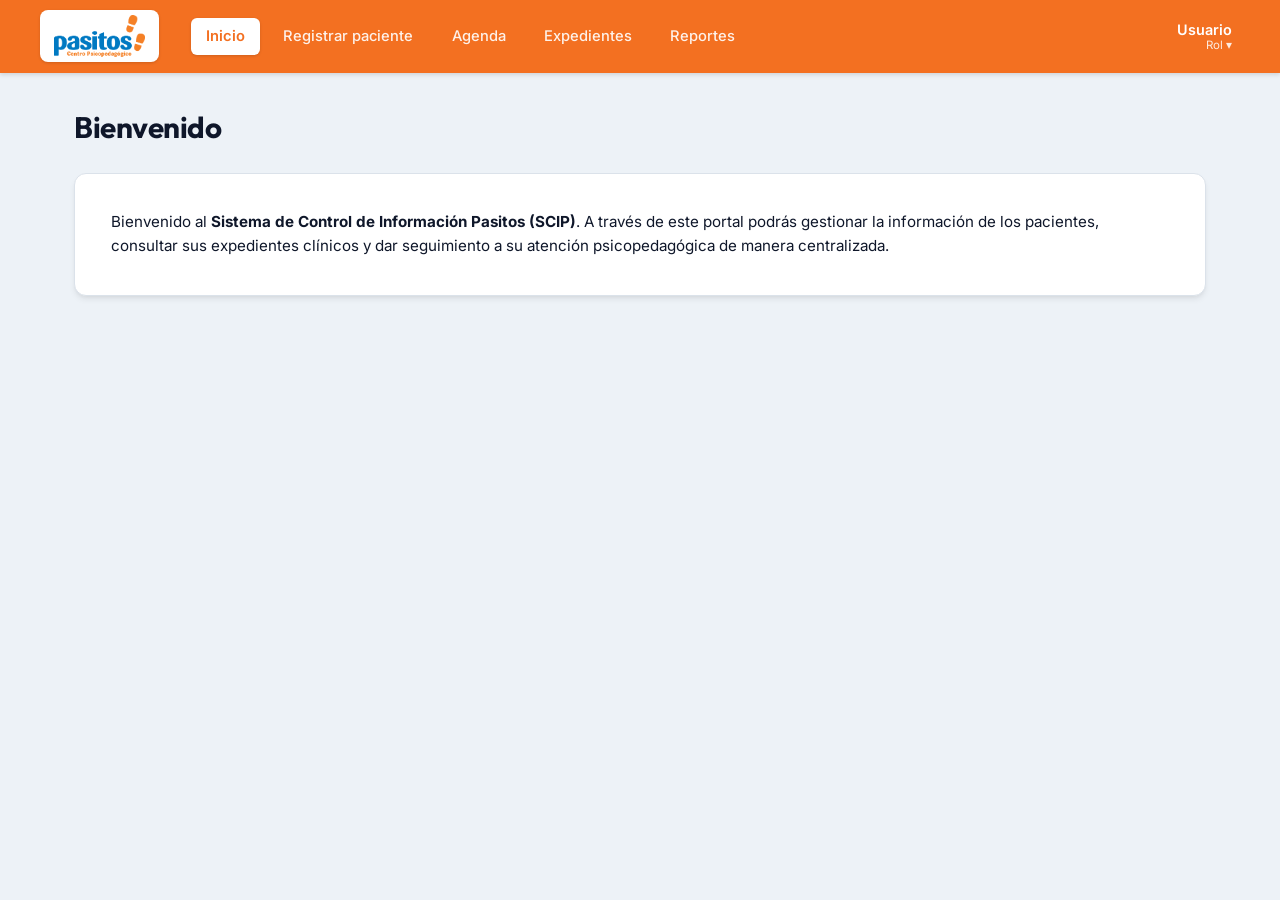
<file: frontend/index.html>
<!DOCTYPE html>
<html lang="es">

<head>
    <meta charset="UTF-8">
    <meta name="viewport" content="width=device-width, initial-scale=1.0">
    <title>Inicio</title>
    <link rel="stylesheet" href="css/styles.css">
</head>

<body>

    <!-- navbar -->
    <div id="navbar-container"></div>

    <main class="main-container">

        <div class="page-header">
            <h1 class="page-title">Bienvenido</h1>
        </div>

        <div class="form-card">
            <p style="color: var(--text-main); font-size: 0.95rem; line-height: 1.6;">
                Bienvenido al <strong>Sistema de Control de Información Pasitos (SCIP)</strong>. A través de este portal
                podrás gestionar la información de los pacientes, consultar sus expedientes clínicos y dar seguimiento a
                su atención psicopedagógica de manera centralizada.
            </p>
        </div>

    </main>

    <script src="js/navbar.js"></script>
</body>

</html>
</file>
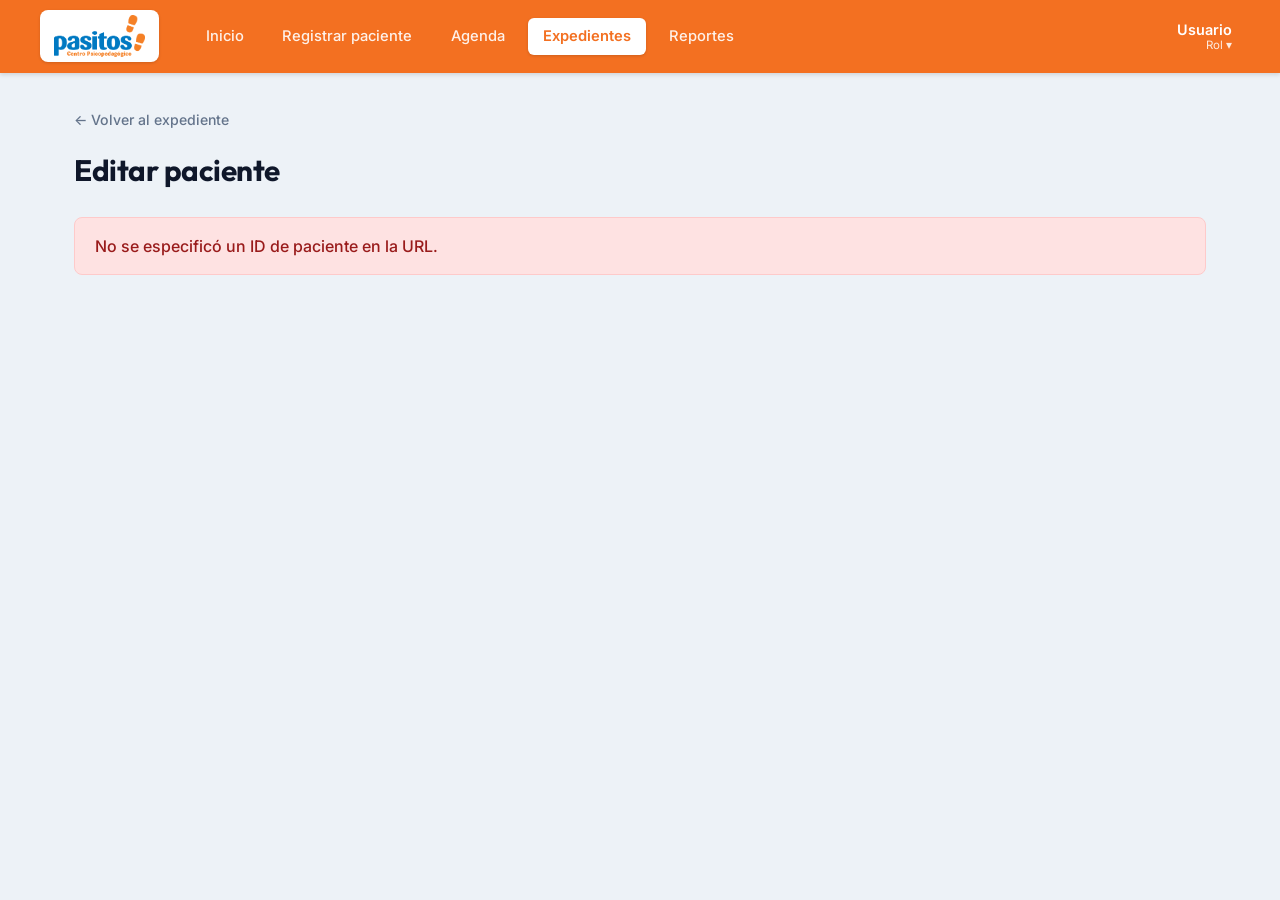
<file: frontend/editar-paciente.html>
<!DOCTYPE html>
<html lang="es">

<head>
    <meta charset="UTF-8">
    <meta name="viewport" content="width=device-width, initial-scale=1.0">
    <title>Editar paciente</title>
    <!-- Estilos globales primero -->
    <link rel="stylesheet" href="css/styles.css">
    <!-- Estilos específicos de edición después -->
    <link rel="stylesheet" href="css/editar.css">
</head>

<body>

    <!-- navbar -->
    <div id="navbar-container"></div>

    <main class="main-container">

        <a href="expedientes.html" class="btn-back" id="enlaceVolver">← Volver al expediente</a>

        <div class="page-header">
            <h1 class="page-title">Editar paciente</h1>
            <p class="page-subtitle" id="subtituloPaciente">Cargando datos…</p>
        </div>

        <div id="aviso" class="alert" role="status" aria-live="polite" style="display: none;"></div>

        <form id="formEditarPaciente" class="form-card" autocomplete="off" novalidate>
            <!-- ID oculto del paciente -->
            <input type="hidden" id="id_paciente" name="id_paciente">

            <!-- datos del paciente -->
            <section class="form-section">
                <h2 class="section-title">Datos del paciente</h2>

                <div class="form-grid">
                    <div class="form-group">
                        <label class="form-label" for="numero_expediente">Número de expediente</label>
                        <input type="text" id="numero_expediente" class="form-control form-control-readonly" readonly>
                    </div>

                    <div class="form-group">
                        <label class="form-label" for="fecha_ingreso">Fecha de llenado / ingreso <span
                                class="required">*</span></label>
                        <input type="date" id="fecha_ingreso" name="fecha_ingreso" class="form-control" required>
                    </div>

                    <div class="form-group">
                        <label class="form-label" for="estatus">Estatus <span class="required">*</span></label>
                        <select id="estatus" name="estatus" class="form-control" required>
                            <option value="Evaluación">Evaluación</option>
                            <option value="Terapia">Terapia</option>
                            <option value="Pausado">Pausado</option>
                            <option value="Egresado">Egresado</option>
                        </select>
                    </div>

                    <div class="form-group col-span-3 hidden" id="grupoMotivoCambio">
                        <label class="form-label" for="motivo_cambio">Motivo del cambio de estatus <span
                                class="required">*</span></label>
                        <input type="text" id="motivo_cambio" name="motivo_cambio" class="form-control"
                            maxlength="255" placeholder="Ej. Concluyó la evaluación e inicia terapia">
                    </div>

                    <div class="form-group">
                        <label class="form-label" for="nombres">Nombre(s) del niño <span
                                class="required">*</span></label>
                        <input type="text" id="nombres" name="nombres" class="form-control" maxlength="100" required>
                    </div>

                    <div class="form-group">
                        <label class="form-label" for="primer_apellido">Primer apellido <span
                                class="required">*</span></label>
                        <input type="text" id="primer_apellido" name="primer_apellido" class="form-control"
                            maxlength="80" required>
                    </div>

                    <div class="form-group">
                        <label class="form-label" for="segundo_apellido">Segundo apellido</label>
                        <input type="text" id="segundo_apellido" name="segundo_apellido" class="form-control"
                            maxlength="80">
                    </div>

                    <div class="form-group">
                        <label class="form-label" for="apodo_afectivo">¿Cómo le gusta que le llamen?</label>
                        <input type="text" id="apodo_afectivo" name="apodo_afectivo" class="form-control"
                            maxlength="100">
                    </div>

                    <div class="form-group">
                        <label class="form-label" for="fecha_nacimiento">Fecha de nacimiento <span
                                class="required">*</span></label>
                        <input type="date" id="fecha_nacimiento" name="fecha_nacimiento" class="form-control" required>
                    </div>

                    <div class="form-group">
                        <label class="form-label" for="edad_calculada">Edad</label>
                        <input type="text" id="edad_calculada" class="form-control form-control-readonly" readonly>
                    </div>

                    <div class="form-group">
                        <label class="form-label" for="sexo">Sexo <span class="required">*</span></label>
                        <select id="sexo" name="sexo" class="form-control" required>
                            <option value="">Seleccionar...</option>
                            <option value="Masculino">Masculino</option>
                            <option value="Femenino">Femenino</option>
                            <option value="Otro">Otro</option>
                        </select>
                    </div>

                    <div class="form-group">
                        <label class="form-label" for="id_psicologa">Psicóloga asignada</label>
                        <select id="id_psicologa" name="id_psicologa" class="form-control">
                            <option value="">Sin psicóloga asignada</option>
                            <option value="2">Gabriela Balderas Cerón</option>
                            <option value="3">Angélica Gutiérrez</option>
                            <option value="4">Fernanda López Martínez</option>
                        </select>
                    </div>

                    <div class="form-group">
                        <label class="form-label" for="escolaridad">Escolaridad actual</label>
                        <select id="escolaridad" name="escolaridad" class="form-control">
                            <option value="">Seleccionar...</option>
                            <option value="Maternal">Maternal</option>
                            <option value="Preescolar">Preescolar</option>
                            <option value="Primaria">Primaria</option>
                            <option value="Secundaria">Secundaria</option>
                            <option value="Preparatoria">Preparatoria</option>
                            <option value="Sin escolarizar">Sin escolarizar</option>
                        </select>
                    </div>

                    <div class="form-group">
                        <label class="form-label" for="escuela_procedencia">Escuela de procedencia</label>
                        <input type="text" id="escuela_procedencia" name="escuela_procedencia" class="form-control"
                            maxlength="150">
                    </div>

                    <div class="form-group col-span-3">
                        <label class="form-label" for="motivo_consulta">Motivo de consulta / Observaciones de
                            ingreso</label>
                        <textarea id="motivo_consulta" name="motivo_consulta" class="form-control" rows="2"></textarea>
                    </div>
                </div>
            </section>

            <!-- datos del tutor -->
            <section class="form-section">
                <h2 class="section-title">Datos del tutor y contacto</h2>

                <div class="form-grid">
                    <div class="form-group">
                        <label class="form-label" for="tutor_nombres">Nombre(s) del tutor <span
                                class="required">*</span></label>
                        <input type="text" id="tutor_nombres" name="tutor_nombres" class="form-control"
                            maxlength="100" required>
                    </div>

                    <div class="form-group">
                        <label class="form-label" for="tutor_primer_apellido">Primer apellido <span
                                class="required">*</span></label>
                        <input type="text" id="tutor_primer_apellido" name="tutor_primer_apellido"
                            class="form-control" maxlength="80" required>
                    </div>

                    <div class="form-group">
                        <label class="form-label" for="tutor_segundo_apellido">Segundo apellido</label>
                        <input type="text" id="tutor_segundo_apellido" name="tutor_segundo_apellido"
                            class="form-control" maxlength="80">
                    </div>

                    <div class="form-group">
                        <label class="form-label" for="parentesco_tutor">Parentesco <span
                                class="required">*</span></label>
                        <select id="parentesco_tutor" name="parentesco_tutor" class="form-control" required>
                            <option value="">Seleccionar...</option>
                            <option value="Madre">Madre</option>
                            <option value="Padre">Padre</option>
                            <option value="Tutor Legal">Tutor Legal</option>
                            <option value="Abuelo/a">Abuelo/a</option>
                            <option value="Otro">Otro</option>
                        </select>
                    </div>

                    <div class="form-group">
                        <label class="form-label" for="telefono_principal">Teléfono celular <span
                                class="required">*</span></label>
                        <input type="tel" id="telefono_principal" name="telefono_principal" class="form-control"
                            placeholder="10 dígitos" pattern="[0-9]{10}" inputmode="numeric" maxlength="10"
                            title="Escribe 10 dígitos, sin espacios ni guiones" required>
                    </div>

                    <div class="form-group">
                        <label class="form-label" for="telefono_secundario">Teléfono de casa</label>
                        <input type="tel" id="telefono_secundario" name="telefono_secundario" class="form-control"
                            placeholder="10 dígitos" pattern="[0-9]{10}" inputmode="numeric" maxlength="10"
                            title="Escribe 10 dígitos, sin espacios ni guiones">
                    </div>



                    <div class="form-group col-span-3">
                        <label class="form-label" for="direccion_domicilio">Dirección actual</label>
                        <input type="text" id="direccion_domicilio" name="direccion_domicilio" class="form-control"
                            maxlength="255" placeholder="Calle, número, colonia, municipio">
                    </div>
                </div>
            </section>

            <!-- salud y medicacion -->
            <section class="form-section">
                <h2 class="section-title">Salud y medicación</h2>

                <div class="form-grid">
                    <div class="form-group">
                        <label class="form-label" for="toma_medicamento">¿Toma algún medicamento?</label>
                        <select id="toma_medicamento" name="toma_medicamento" class="form-control">
                            <option value="no">No</option>
                            <option value="si">Sí</option>
                        </select>
                    </div>

                    <div class="form-group">
                        <label class="form-label" for="detalle_medicamento">¿Cuál medicamento?</label>
                        <input type="text" id="detalle_medicamento" name="detalle_medicamento" class="form-control"
                            placeholder="Nombre y dosis" disabled>
                    </div>

                    <div class="form-group">
                        <label class="form-label" for="alergias">Alergias</label>
                        <input type="text" id="alergias" name="alergias" class="form-control"
                            placeholder="Alimentos, medicamentos, etc.">
                    </div>

                    <div class="form-group">
                        <label class="form-label" for="problemas_asociados">¿Presenta algún problema actual?</label>
                        <input type="text" id="problemas_asociados" name="problemas_asociados" class="form-control"
                            placeholder="Auditivo, visual, motriz u otro">
                    </div>

                    <div class="form-group">
                        <label class="form-label" for="medico_neurologo_nombre">Médico familiar o Neurólogo</label>
                        <input type="text" id="medico_neurologo_nombre" name="medico_neurologo_nombre"
                            class="form-control" maxlength="150" placeholder="Nombre del médico">
                    </div>

                    <div class="form-group">
                        <label class="form-label" for="medico_neurologo_telefono">Teléfono del médico</label>
                        <input type="tel" id="medico_neurologo_telefono" name="medico_neurologo_telefono"
                            class="form-control" placeholder="10 dígitos" pattern="[0-9]{10}" inputmode="numeric"
                            maxlength="10" title="Escribe 10 dígitos, sin espacios ni guiones">
                    </div>
                </div>
            </section>

            <!-- acciones -->
            <div class="form-actions">
                <span class="legend-text">Los campos marcados con <span class="required">*</span> son
                    obligatorios. <span class="dirty-indicator" id="indicadorCambios" style="display: none;">Hay cambios sin
                        guardar.</span></span>
                <div class="btn-group">
                    <button type="button" class="btn btn-secondary" id="btnDescartar">Descartar cambios</button>
                    <button type="submit" class="btn btn-primary" id="btnGuardar" disabled>Guardar cambios</button>
                </div>
            </div>

        </form>

    </main>

    <script src="js/navbar.js"></script>
    <script src="js/editar.js"></script>
</body>

</html>
</file>
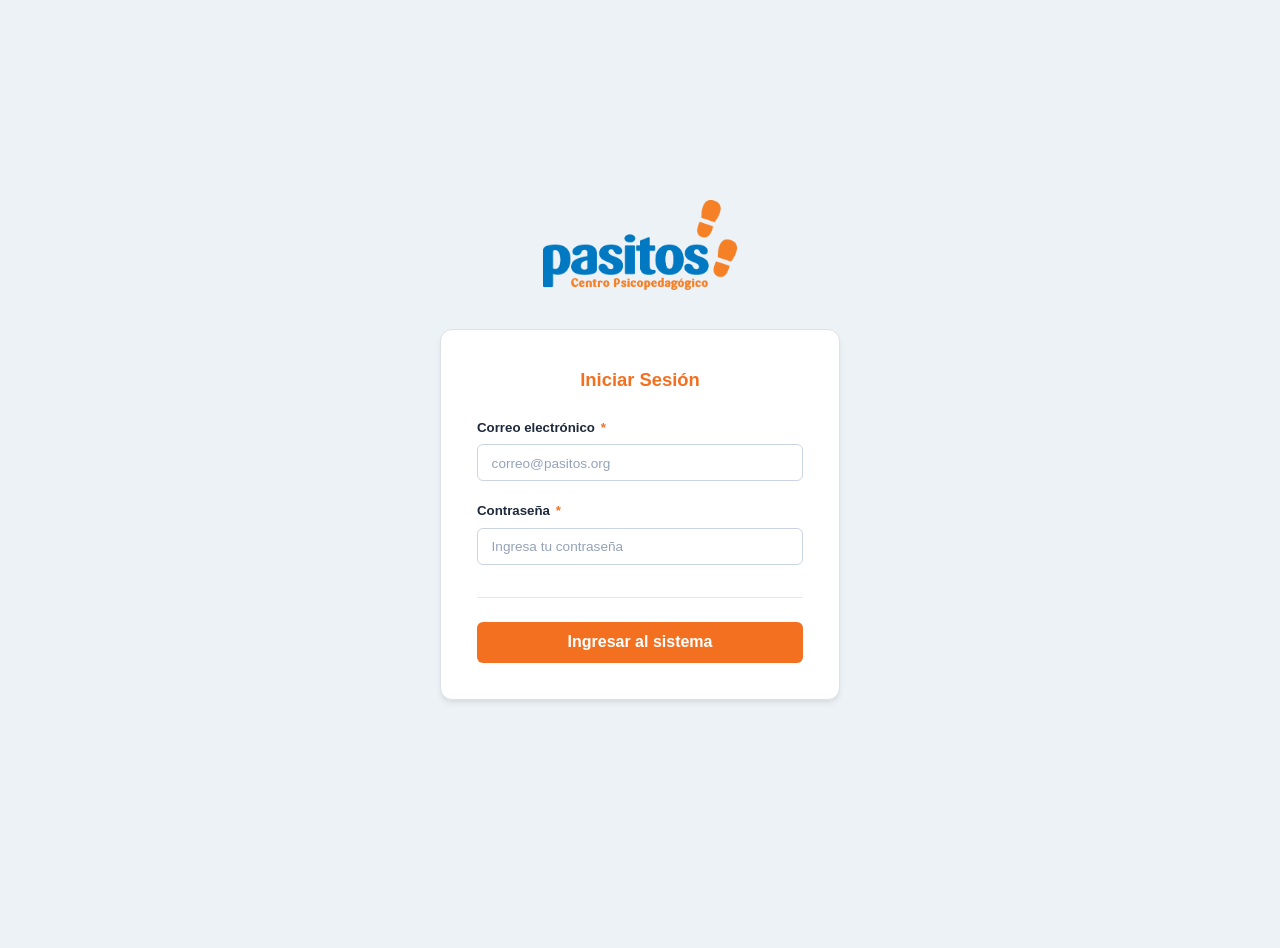
<file: frontend/expedientes.html>
<!DOCTYPE html>
<html lang="es">

<head>
    <meta charset="UTF-8">
    <meta name="viewport" content="width=device-width, initial-scale=1.0">
    <title>Expedientes</title>
    <link rel="stylesheet" href="css/styles.css">
</head>

<body>

    <!-- navbar -->
    <div id="navbar-container"></div>

    <!-- aqui se pintan la busqueda y el expediente (js/expedientes.js) -->
    <main class="main-container" id="app"></main>

    <script src="js/navbar.js"></script>
    <script src="js/expedientes.js"></script>
</body>

</html>
</file>
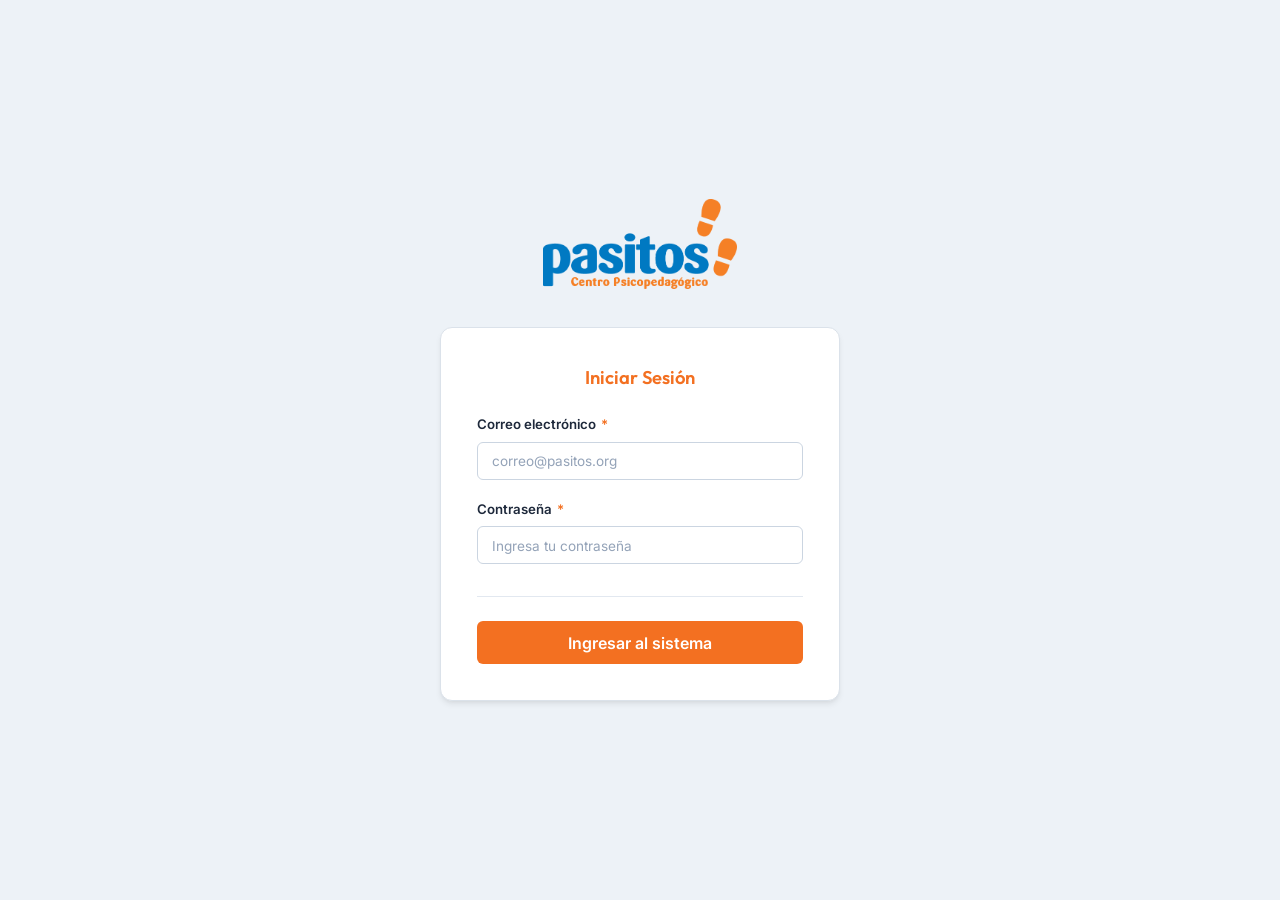
<file: frontend/login.html>
<!DOCTYPE html>
<html lang="es">
<head>
    <meta charset="UTF-8">
    <meta name="viewport" content="width=device-width, initial-scale=1.0">
    <title>Iniciar Sesión - Pasitos A.C.</title>
    <link rel="stylesheet" href="css/styles.css">
    <style>
        .login-container {
            display: flex;
            flex-direction: column;
            align-items: center;
            justify-content: center;
            min-height: 100vh;
            padding: 1rem;
        }
        .login-card {
            width: 100%;
            max-width: 400px;
        }
        .login-logo {
            text-align: center;
            margin-bottom: 2rem;
        }
        .login-logo img {
            height: 90px;
            object-fit: contain;
        }
        .login-form-grid {
            display: grid;
            grid-template-columns: 1fr;
            gap: 1.25rem;
        }
        .login-title {
            text-align: center;
            margin-bottom: 1.5rem;
            color: var(--primary);
        }
    </style>
</head>
<body>
    <main class="login-container">
        <div class="login-logo">
            <img src="assets/logo.png" alt="Logo Pasitos A.C.">
        </div>
        
        <form id="formLogin" class="form-card login-card" autocomplete="off">
            <h1 class="section-title login-title">Iniciar Sesión</h1>
            
            <div class="login-form-grid">
                <div class="form-group">
                    <label class="form-label" for="email">Correo electrónico <span class="required">*</span></label>
                    <input type="email" id="email" name="email" class="form-control" placeholder="correo@pasitos.org" required>
                </div>

                <div class="form-group">
                    <label class="form-label" for="password">Contraseña <span class="required">*</span></label>
                    <input type="password" id="password" name="password" class="form-control" placeholder="Ingresa tu contraseña" required>
                </div>
            </div>

            <!-- Contenedor para alertas de error -->
            <div id="loginAlert" style="color: #dc2626; font-size: 0.9rem; text-align: center; display: none; margin-top: 1rem;"></div>
            
            <div class="form-actions" style="justify-content: center; margin-top: 2rem;">
                <button type="submit" class="btn btn-primary" style="width: 100%; font-size: 1rem;">Ingresar al sistema</button>
            </div>
        </form>
    </main>

    <script src="js/login.js"></script>
</body>
</html>
</file>
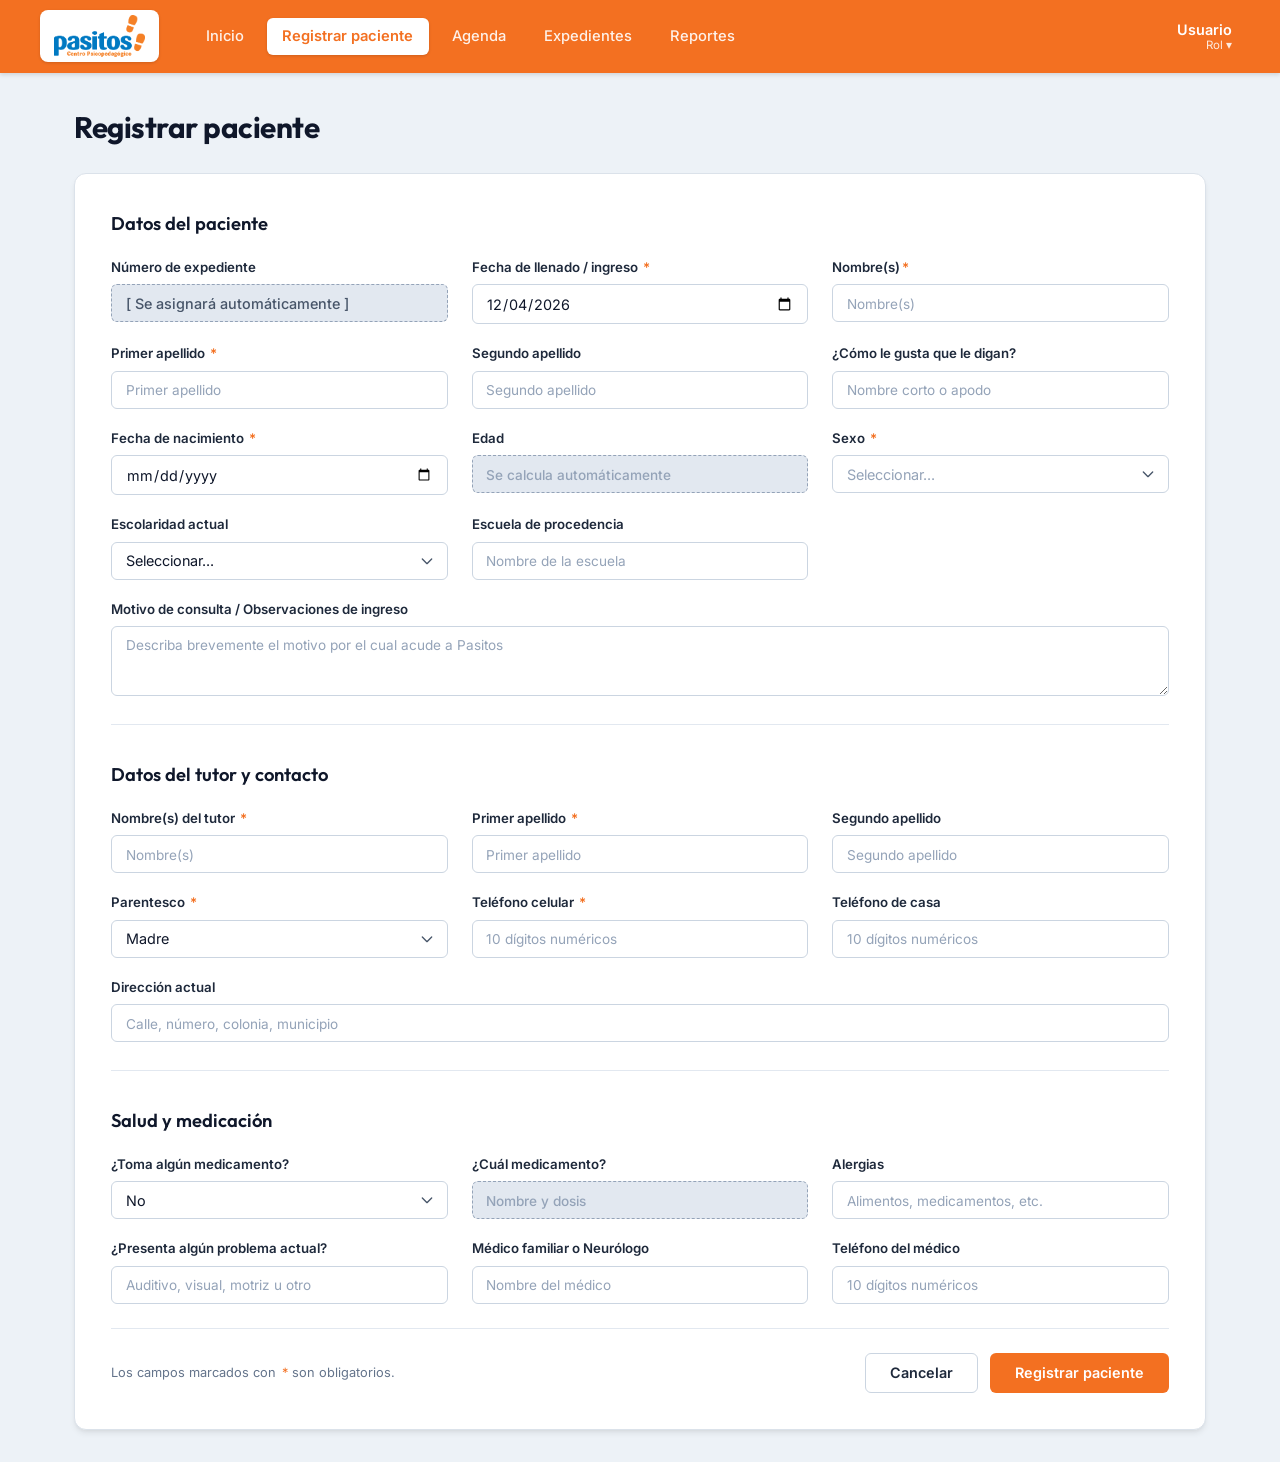
<file: frontend/registro-paciente.html>
<!DOCTYPE html>
<html lang="es">

<head>
    <meta charset="UTF-8">
    <meta name="viewport" content="width=device-width, initial-scale=1.0">
    <title>Registrar Paciente</title>
    <link rel="stylesheet" href="css/styles.css">
</head>

<body>

    <!-- navbar -->
    <div id="navbar-container"></div>

    <main class="main-container">

        <div class="page-header">
            <h1 class="page-title">Registrar paciente</h1>
        </div>

        <form id="formRegistroPaciente" class="form-card" autocomplete="off">

            <!-- datos del paciente -->
            <section class="form-section">
                <h2 class="section-title">Datos del paciente</h2>

                <div class="form-grid">
                    <div class="form-group">
                        <label class="form-label" for="numero_expediente">Número de expediente</label>
                        <input type="text" id="numero_expediente" name="numero_expediente" class="form-control form-control-readonly"
                            value="[ Se asignará automáticamente ]" readonly>
                    </div>

                    <div class="form-group">
                        <label class="form-label" for="fecha_ingreso">Fecha de llenado / ingreso <span
                                class="required">*</span></label>
                        <input type="date" id="fecha_ingreso" name="fecha_ingreso" class="form-control" required>
                    </div>

                    <div class="form-group">
                        <label class="form-label" for="nombres">Nombre(s)<span class="required">*</span></label>
                        <input type="text" id="nombres" name="nombres" class="form-control" placeholder="Nombre(s)"
                            required>
                    </div>

                    <div class="form-group">
                        <label class="form-label" for="primer_apellido">Primer apellido <span
                                class="required">*</span></label>
                        <input type="text" id="primer_apellido" name="primer_apellido" class="form-control"
                            placeholder="Primer apellido" required>
                    </div>

                    <div class="form-group">
                        <label class="form-label" for="segundo_apellido">Segundo apellido</label>
                        <input type="text" id="segundo_apellido" name="segundo_apellido" class="form-control"
                            placeholder="Segundo apellido">
                    </div>

                    <div class="form-group">
                        <label class="form-label" for="apodo_afectivo">¿Cómo le gusta que le digan?</label>
                        <input type="text" id="apodo_afectivo" name="apodo_afectivo" class="form-control"
                            placeholder="Nombre corto o apodo">
                    </div>

                    <div class="form-group">
                        <label class="form-label" for="fecha_nacimiento">Fecha de nacimiento <span
                                class="required">*</span></label>
                        <input type="date" id="fecha_nacimiento" name="fecha_nacimiento" class="form-control" required>
                    </div>

                    <div class="form-group">
                        <label class="form-label" for="edad_calculada">Edad</label>
                        <input type="text" id="edad_calculada" class="form-control form-control-readonly"
                            placeholder="Se calcula automáticamente" readonly>
                    </div>

                    <div class="form-group">
                        <label class="form-label" for="sexo">Sexo <span class="required">*</span></label>
                        <select id="sexo" name="sexo" class="form-control" required>
                            <option value="" disabled selected>Seleccionar...</option>
                            <option value="Masculino">Masculino</option>
                            <option value="Femenino">Femenino</option>
                            <option value="Otro">Otro</option>
                        </select>
                    </div>

                    <div class="form-group">
                        <label class="form-label" for="escolaridad">Escolaridad actual</label>
                        <select id="escolaridad" name="escolaridad" class="form-control">
                            <option value="">Seleccionar...</option>
                            <option value="Maternal">Maternal</option>
                            <option value="Preescolar">Preescolar</option>
                            <option value="Primaria">Primaria</option>
                            <option value="Secundaria">Secundaria</option>
                            <option value="Preparatoria">Preparatoria</option>
                            <option value="Sin escolarizar">Sin escolarizar</option>
                        </select>
                    </div>

                    <div class="form-group">
                        <label class="form-label" for="escuela_procedencia">Escuela de procedencia</label>
                        <input type="text" id="escuela_procedencia" name="escuela_procedencia" class="form-control"
                            placeholder="Nombre de la escuela">
                    </div>

                    <div class="form-group col-span-3">
                        <label class="form-label" for="motivo_consulta">Motivo de consulta / Observaciones de
                            ingreso</label>
                        <textarea id="motivo_consulta" name="motivo_consulta" class="form-control" rows="2"
                            placeholder="Describa brevemente el motivo por el cual acude a Pasitos"></textarea>
                    </div>
                </div>
            </section>

            <!-- datos del tutor -->
            <section class="form-section">
                <h2 class="section-title">Datos del tutor y contacto</h2>

                <div class="form-grid">
                    <div class="form-group">
                        <label class="form-label" for="nombre_tutor">Nombre(s) del tutor <span
                                class="required">*</span></label>
                        <input type="text" id="nombre_tutor" name="nombre_tutor" class="form-control"
                            placeholder="Nombre(s)" required>
                    </div>

                    <div class="form-group">
                        <label class="form-label" for="primer_apellido_tutor">Primer apellido <span
                                class="required">*</span></label>
                        <input type="text" id="primer_apellido_tutor" name="primer_apellido_tutor" class="form-control"
                            placeholder="Primer apellido" required>
                    </div>

                    <div class="form-group">
                        <label class="form-label" for="segundo_apellido_tutor">Segundo apellido</label>
                        <input type="text" id="segundo_apellido_tutor" name="segundo_apellido_tutor" class="form-control"
                            placeholder="Segundo apellido">
                    </div>

                    <div class="form-group">
                        <label class="form-label" for="parentesco_tutor">Parentesco <span
                                class="required">*</span></label>
                        <select id="parentesco_tutor" name="parentesco_tutor" class="form-control" required>
                            <option value="Madre">Madre</option>
                            <option value="Padre">Padre</option>
                            <option value="Tutor Legal">Tutor Legal</option>
                            <option value="Abuelo/a">Abuelo/a</option>
                            <option value="Otro">Otro</option>
                        </select>
                    </div>

                    <div class="form-group">
                        <label class="form-label" for="telefono_principal">Teléfono celular <span
                                class="required">*</span></label>
                        <input type="tel" id="telefono_principal" name="telefono_principal" class="form-control"
                            placeholder="10 dígitos numéricos" pattern="[0-9]{10}" maxlength="10" minlength="10" inputmode="numeric" required>
                    </div>

                    <div class="form-group">
                        <label class="form-label" for="telefono_secundario">Teléfono de casa</label>
                        <input type="tel" id="telefono_secundario" name="telefono_secundario" class="form-control"
                            placeholder="10 dígitos numéricos" pattern="[0-9]{10}" maxlength="10" minlength="10" inputmode="numeric">
                    </div>

                    <div class="form-group col-span-3">
                        <label class="form-label" for="direccion_domicilio">Dirección actual</label>
                        <input type="text" id="direccion_domicilio" name="direccion_domicilio" class="form-control"
                            placeholder="Calle, número, colonia, municipio">
                    </div>
                </div>
            </section>

            <!-- salud y medicacion -->
            <section class="form-section">
                <h2 class="section-title">Salud y medicación</h2>

                <div class="form-grid">
                    <div class="form-group">
                        <label class="form-label" for="toma_medicamento">¿Toma algún medicamento?</label>
                        <select id="toma_medicamento" name="toma_medicamento" class="form-control">
                            <option value="no">No</option>
                            <option value="si">Sí</option>
                        </select>
                    </div>

                    <div class="form-group">
                        <label class="form-label" for="detalle_medicamento">¿Cuál medicamento?</label>
                        <input type="text" id="detalle_medicamento" name="detalle_medicamento" class="form-control"
                            placeholder="Nombre y dosis" disabled>
                    </div>

                    <div class="form-group">
                        <label class="form-label" for="alergias">Alergias</label>
                        <input type="text" id="alergias" name="alergias" class="form-control"
                            placeholder="Alimentos, medicamentos, etc.">
                    </div>

                    <div class="form-group">
                        <label class="form-label" for="problemas_asociados">¿Presenta algún problema actual?</label>
                        <input type="text" id="problemas_asociados" name="problemas_asociados" class="form-control"
                            placeholder="Auditivo, visual, motriz u otro">
                    </div>

                    <div class="form-group">
                        <label class="form-label" for="medico_neurologo_nombre">Médico familiar o Neurólogo</label>
                        <input type="text" id="medico_neurologo_nombre" name="medico_neurologo_nombre"
                            class="form-control" placeholder="Nombre del médico">
                    </div>

                    <div class="form-group">
                        <label class="form-label" for="medico_neurologo_telefono">Teléfono del médico</label>
                        <input type="tel" id="medico_neurologo_telefono" name="medico_neurologo_telefono"
                            class="form-control" placeholder="10 dígitos numéricos" pattern="[0-9]{10}" maxlength="10" minlength="10" inputmode="numeric">
                    </div>
                </div>
            </section>

            <!-- acciones -->
            <div class="form-actions">
                <span class="legend-text">Los campos marcados con <span class="required">*</span> son
                    obligatorios.</span>
                <div class="btn-group">
                    <button type="reset" class="btn btn-secondary">Cancelar</button>
                    <button type="submit" id="btnRegistrarPaciente" class="btn btn-primary">Registrar paciente</button>
                </div>
            </div>

        </form>

    </main>

    <!-- ventana de confirmacion -->
    <div id="modalExito" class="modal-backdrop" role="dialog" aria-modal="true">
        <div class="modal-content">
            <button type="button" class="modal-close" id="btnCerrarModalCruz" aria-label="Cerrar">&times;</button>
            <img src="assets/tick-sign.png" alt="Exito" class="modal-icon">
            <h3 class="modal-title">¡Paciente registrado con éxito!</h3>
            <div class="modal-expediente-badge" id="modalExpedienteTexto">EXP-2026-000</div>
            <p class="modal-desc">El expediente ha sido dado de alta correctamente.</p>
            <div class="modal-actions">
                <button type="button" class="btn btn-primary" id="btnAceptarModal">Aceptar</button>
            </div>
        </div>
    </div>

    <script src="js/navbar.js"></script>
    <script src="js/registro.js"></script>
</body>

</html>
</file>
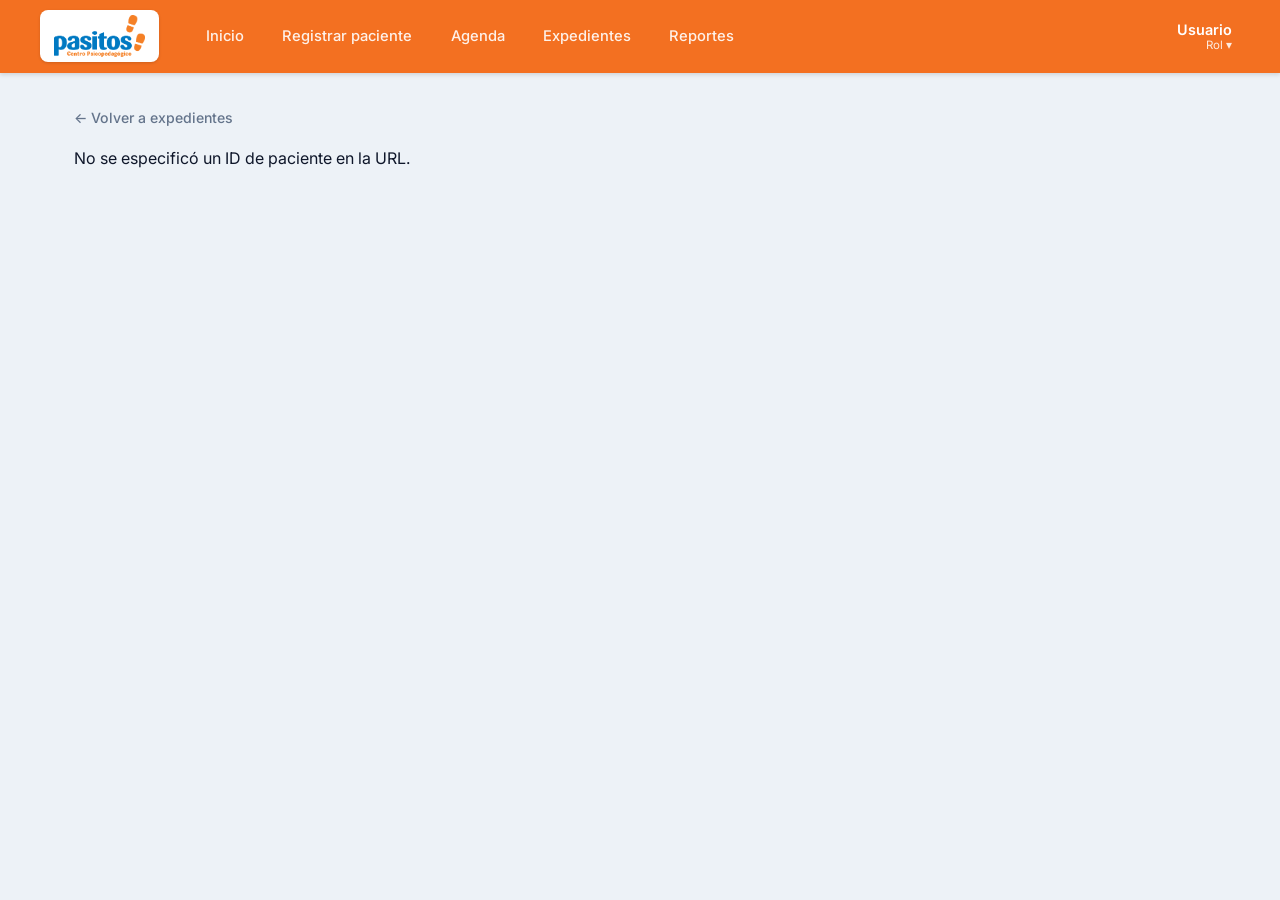
<file: frontend/ver-expediente.html>
<!DOCTYPE html>
<html lang="es">

<head>
    <meta charset="UTF-8">
    <meta name="viewport" content="width=device-width, initial-scale=1.0">
    <title>Detalle de Expediente</title>
    <link rel="stylesheet" href="css/styles.css">
    <link rel="stylesheet" href="css/expedientes.css">
</head>

<body>

    <!-- navbar -->
    <div id="navbar-container"></div>

    <main class="main-container">

        <button class="btn-back" id="btnVolver" type="button">&larr; Volver a expedientes</button>

        <div id="avisoError" class="alert alert-danger" style="display: none;"></div>

        <article class="form-card" id="cardExpediente">
            <div class="exp-head">
                <div>
                    <h1 class="page-title" id="txtNombrePaciente">Cargando...</h1>
                    <div class="exp-meta">
                        <span id="txtNumeroExpediente">EXP-XXXX</span>
                        <span class="badge-pill" id="badgeEstatus">Evaluación</span>
                    </div>
                </div>
                <button class="btn btn-primary" id="btnEditar" type="button">Editar</button>
            </div>

            <!-- datos generales -->
            <section class="form-section">
                <h2 class="section-title">Datos generales</h2>
                <div class="form-grid">
                    <div class="form-group">
                        <span class="form-label">Edad</span>
                        <span class="data-value" id="txtEdad">—</span>
                    </div>
                    <div class="form-group">
                        <span class="form-label">Fecha de nacimiento</span>
                        <span class="data-value" id="txtFechaNacimiento">—</span>
                    </div>
                    <div class="form-group">
                        <span class="form-label">Sexo</span>
                        <span class="data-value" id="txtSexo">—</span>
                    </div>
                    <div class="form-group">
                        <span class="form-label">Estatus actual</span>
                        <span class="data-value" id="txtEstatus">—</span>
                    </div>
                    <div class="form-group">
                        <span class="form-label">Psicóloga asignada</span>
                        <span class="data-value" id="txtPsicologa">—</span>
                    </div>
                    <div class="form-group">
                        <span class="form-label">Fecha de ingreso</span>
                        <span class="data-value" id="txtFechaIngreso">—</span>
                    </div>
                    <div class="form-group">
                        <span class="form-label">Tiempo en la institución</span>
                        <span class="data-value" id="txtAntiguedad">—</span>
                    </div>
                    <div class="form-group">
                        <span class="form-label">Escolaridad actual</span>
                        <span class="data-value" id="txtEscolaridad">—</span>
                    </div>
                    <div class="form-group">
                        <span class="form-label">Escuela de procedencia</span>
                        <span class="data-value" id="txtEscuela">—</span>
                    </div>
                    <div class="form-group col-span-3">
                        <span class="form-label">Motivo de consulta / Observaciones</span>
                        <span class="data-value" id="txtMotivoConsulta">—</span>
                    </div>
                </div>
            </section>

            <!-- datos del tutor y contacto -->
            <section class="form-section">
                <h2 class="section-title">Datos del tutor y contacto</h2>
                <div class="form-grid">
                    <div class="form-group">
                        <span class="form-label">Nombre del tutor</span>
                        <span class="data-value" id="txtTutorNombre">—</span>
                    </div>
                    <div class="form-group">
                        <span class="form-label">Parentesco</span>
                        <span class="data-value" id="txtTutorParentesco">—</span>
                    </div>
                    <div class="form-group">
                        <span class="form-label">Teléfono celular</span>
                        <span class="data-value" id="txtTutorCelular">—</span>
                    </div>
                    <div class="form-group">
                        <span class="form-label">Teléfono de casa</span>
                        <span class="data-value" id="txtTutorCasa">—</span>
                    </div>
                    <div class="form-group col-span-3">
                        <span class="form-label">Dirección actual</span>
                        <span class="data-value" id="txtDireccion">—</span>
                    </div>
                </div>
            </section>

            <!-- salud y medicacion -->
            <section class="form-section">
                <h2 class="section-title">Salud y medicación</h2>
                <div class="form-grid">
                    <div class="form-group">
                        <span class="form-label">¿Toma medicamento?</span>
                        <span class="data-value" id="txtTomaMed">—</span>
                    </div>
                    <div class="form-group">
                        <span class="form-label">¿Cuál medicamento?</span>
                        <span class="data-value" id="txtDetalleMed">—</span>
                    </div>
                    <div class="form-group">
                        <span class="form-label">Alergias</span>
                        <span class="data-value" id="txtAlergias">—</span>
                    </div>
                    <div class="form-group col-span-3">
                        <span class="form-label">Problemas asociados</span>
                        <span class="data-value" id="txtProblemas">—</span>
                    </div>
                    <div class="form-group">
                        <span class="form-label">Médico neurólogo</span>
                        <span class="data-value" id="txtMedicoNombre">—</span>
                    </div>
                    <div class="form-group">
                        <span class="form-label">Teléfono del médico</span>
                        <span class="data-value" id="txtMedicoTelefono">—</span>
                    </div>
                </div>
            </section>
        </article>

    </main>

    <script src="js/navbar.js"></script>
    <script src="js/ver-expediente.js"></script>
</body>

</html>
</file>
<file: frontend/css/styles.css>
@import url('https://fonts.googleapis.com/css2?family=Outfit:wght@500;600;700&family=Inter:wght@400;500;600&display=swap');

:root {
    --primary: #f37021;
    --primary-hover: #dc5f14;
    --secondary: #0081c6;
    --bg-page: #edf2f7;
    --bg-surface: #ffffff;
    --bg-readonly: #f1f5f9;
    --border: #cbd5e1;
    --border-readonly: #e2e8f0;
    --text-main: #0f172a;
    --text-muted: #64748b;
    --text-label: #1e293b;
    --radius-sm: 6px;
    --radius-md: 8px;
    --radius-lg: 12px;
    --shadow-card: 0 4px 6px -1px rgba(0, 0, 0, 0.08), 0 2px 4px -2px rgba(0, 0, 0, 0.06);
}

* {
    margin: 0;
    padding: 0;
    box-sizing: border-box;
}

body {
    font-family: 'Inter', -apple-system, BlinkMacSystemFont, sans-serif;
    background-color: var(--bg-page);
    color: var(--text-main);
    line-height: 1.5;
    -webkit-font-smoothing: antialiased;
    min-height: 100vh;
}

/* navbar */
.navbar {
    background-color: var(--primary);
    padding: 0.65rem 2.5rem;
    display: flex;
    align-items: center;
    justify-content: space-between;
    box-shadow: 0 2px 4px rgba(0, 0, 0, 0.12);
}

.navbar-left {
    display: flex;
    align-items: center;
    gap: 2rem;
}

.logo-badge {
    background-color: #ffffff;
    padding: 5px 14px;
    border-radius: var(--radius-md);
    display: flex;
    align-items: center;
    box-shadow: 0 1px 3px rgba(0, 0, 0, 0.15);
}

.brand-logo-img {
    height: 42px;
    width: auto;
    object-fit: contain;
    display: block;
}

.navbar-nav {
    display: flex;
    gap: 0.5rem;
    align-items: center;
}

.nav-link {
    color: rgba(255, 255, 255, 0.9);
    text-decoration: none;
    font-size: 0.92rem;
    font-weight: 500;
    padding: 0.45rem 0.95rem;
    border-radius: var(--radius-sm);
    transition: all 0.2s ease;
}

.nav-link:hover {
    background-color: rgba(255, 255, 255, 0.2);
    color: #ffffff;
}

.nav-link.active {
    background-color: #ffffff;
    color: var(--primary);
    font-weight: 600;
    box-shadow: 0 1px 3px rgba(0, 0, 0, 0.15);
}

/* menu de usuario */
.user-menu-container {
    position: relative;
}

.user-button {
    background: transparent;
    border: none;
    cursor: pointer;
    display: flex;
    flex-direction: column;
    align-items: flex-end;
    color: #ffffff;
    font-family: inherit;
    padding: 0.25rem 0.5rem;
    border-radius: var(--radius-sm);
    transition: background-color 0.2s ease;
}

.user-button:hover {
    background-color: rgba(255, 255, 255, 0.15);
}

.user-greeting {
    font-size: 0.9rem;
    font-weight: 600;
    color: #ffffff;
}

.user-role-badge {
    font-size: 0.72rem;
    color: rgba(255, 255, 255, 0.85);
}

.dropdown-menu {
    position: absolute;
    right: 0;
    top: 115%;
    background-color: #ffffff;
    border: 1px solid var(--border);
    border-radius: var(--radius-md);
    box-shadow: 0 10px 15px -3px rgba(0, 0, 0, 0.1), 0 4px 6px -4px rgba(0, 0, 0, 0.1);
    min-width: 170px;
    display: none;
    flex-direction: column;
    z-index: 100;
    overflow: hidden;
}

.dropdown-menu.show {
    display: flex;
}

.dropdown-item {
    padding: 0.65rem 1rem;
    font-size: 0.85rem;
    font-weight: 500;
    color: var(--text-main);
    text-decoration: none;
    background: none;
    border: none;
    text-align: left;
    width: 100%;
    cursor: pointer;
    font-family: inherit;
    transition: background-color 0.15s ease;
}

.dropdown-item:hover {
    background-color: #f1f5f9;
    color: var(--primary);
}

.dropdown-divider {
    height: 1px;
    background-color: #e2e8f0;
    margin: 0.25rem 0;
}

.dropdown-item.danger:hover {
    background-color: #fef2f2;
    color: #dc2626;
}

/* contenedor principal */
.main-container {
    max-width: 1180px;
    margin: 2rem auto;
    padding: 0 1.5rem;
}

.page-header {
    margin-bottom: 1.5rem;
}

.page-title {
    font-family: 'Outfit', sans-serif;
    font-size: 1.85rem;
    font-weight: 700;
    color: #0f172a;
    letter-spacing: -0.5px;
}

/* formulario */
.form-card {
    background-color: var(--bg-surface);
    border-radius: var(--radius-lg);
    border: 1px solid #dbe2ea;
    box-shadow: var(--shadow-card);
    padding: 2.25rem;
}

.form-section {
    margin-bottom: 2.25rem;
    padding-bottom: 1.75rem;
    border-bottom: 1px solid #e2e8f0;
}

.form-section:last-of-type {
    border-bottom: none;
    margin-bottom: 1rem;
    padding-bottom: 0;
}

.section-title {
    font-family: 'Outfit', sans-serif;
    font-size: 1.15rem;
    font-weight: 600;
    color: #0f172a;
    margin-bottom: 1.25rem;
}

.form-grid {
    display: grid;
    grid-template-columns: repeat(3, 1fr);
    gap: 1.25rem 1.5rem;
}

.form-group {
    display: flex;
    flex-direction: column;
}

.form-group.col-span-3 {
    grid-column: span 3;
}

.form-label {
    font-size: 0.83rem;
    font-weight: 600;
    color: var(--text-label);
    margin-bottom: 0.4rem;
}

.required {
    color: var(--primary);
    margin-left: 2px;
}

/* campos editables (inputs, textareas y selects) */
.form-control {
    font-family: inherit;
    font-size: 0.9rem;
    color: var(--text-main);
    background-color: #ffffff;
    border: 1.5px solid #cbd5e1;
    border-radius: var(--radius-sm);
    padding: 0.6rem 0.85rem;
    transition: border-color 0.15s ease, box-shadow 0.15s ease;
    outline: none;
    width: 100%;
}

.form-control:hover:not(:read-only):not(:disabled) {
    border-color: #94a3b8;
}

.form-control:focus {
    border-color: var(--primary);
    box-shadow: 0 0 0 3px rgba(243, 112, 33, 0.15);
}

.form-control::placeholder {
    color: #94a3b8;
    font-size: 0.85rem;
}

/* listas desplegables (select) */
select.form-control {
    appearance: none;
    -webkit-appearance: none;
    -moz-appearance: none;
    background-color: #ffffff;
    cursor: pointer !important;
    background-image: url("data:image/svg+xml,%3Csvg xmlns='http://www.w3.org/2000/svg' fill='none' viewBox='0 0 24 24' stroke='%23475569'%3E%3Cpath stroke-linecap='round' stroke-linejoin='round' stroke-width='2' d='M19 9l-7 7-7-7'%3E%3C/path%3E%3C/svg%3E");
    background-repeat: no-repeat;
    background-position: right 0.75rem center;
    background-size: 1rem;
    padding-right: 2.25rem;
}

select.form-control:hover {
    border-color: #94a3b8;
}

select.form-control:invalid,
select.form-control option[value=""] {
    color: #94a3b8;
}

/* campos bloqueados exclusivos (numero de expediente, edad, campo medicamento apagado) */
.form-control-readonly,
.form-control:disabled {
    background-color: #e2e8f0 !important;
    color: #475569 !important;
    border: 1.5px dashed #94a3b8 !important;
    font-weight: 500;
    cursor: not-allowed !important;
    user-select: none;
}

textarea.form-control {
    resize: vertical;
    min-height: 70px;
}

/* acciones */
.form-actions {
    display: flex;
    justify-content: space-between;
    align-items: center;
    margin-top: 1.5rem;
    padding-top: 1.5rem;
    border-top: 1px solid #e2e8f0;
}

.legend-text {
    font-size: 0.8rem;
    color: var(--text-muted);
}

.btn-group {
    display: flex;
    gap: 0.75rem;
}

.btn {
    font-family: inherit;
    font-size: 0.9rem;
    font-weight: 600;
    padding: 0.65rem 1.5rem;
    border-radius: var(--radius-sm);
    cursor: pointer;
    transition: all 0.2s ease;
    border: 1px solid transparent;
}

.btn-secondary {
    background-color: #ffffff;
    color: var(--text-label);
    border-color: var(--border);
}

.btn-secondary:hover {
    background-color: #f1f5f9;
}

.btn-primary {
    background-color: var(--primary);
    color: #ffffff;
}

.btn-primary:hover {
    background-color: var(--primary-hover);
}

/* responsive */
@media (max-width: 900px) {
    .form-grid {
        grid-template-columns: repeat(2, 1fr);
    }
    .form-group.col-span-3 {
        grid-column: span 2;
    }
}

/* modal de confirmacion */
.modal-backdrop {
    position: fixed;
    top: 0;
    left: 0;
    width: 100%;
    height: 100%;
    background-color: rgba(15, 23, 42, 0.65);
    backdrop-filter: blur(3px);
    display: flex;
    align-items: center;
    justify-content: center;
    z-index: 1000;
    opacity: 0;
    visibility: hidden;
    transition: opacity 0.25s ease, visibility 0.25s ease;
    padding: 1.5rem;
}

.modal-backdrop.show {
    opacity: 1;
    visibility: visible;
}

.modal-content {
    background-color: #ffffff;
    border-radius: var(--radius-lg);
    box-shadow: 0 20px 25px -5px rgba(0, 0, 0, 0.2), 0 10px 10px -5px rgba(0, 0, 0, 0.1);
    max-width: 460px;
    width: 100%;
    padding: 2.25rem 2rem 2rem;
    text-align: center;
    position: relative;
    transform: scale(0.92) translateY(-20px);
    transition: transform 0.25s cubic-bezier(0.16, 1, 0.3, 1);
}

.modal-backdrop.show .modal-content {
    transform: scale(1) translateY(0);
}

.modal-close {
    position: absolute;
    top: 1rem;
    right: 1rem;
    background: none;
    border: none;
    font-size: 1.5rem;
    color: var(--text-muted);
    cursor: pointer;
    line-height: 1;
    padding: 0.25rem;
    transition: color 0.15s ease;
}

.modal-close:hover {
    color: var(--text-main);
}

.modal-icon {
    width: 68px;
    height: 68px;
    margin: 0 auto 1.25rem;
    display: block;
    object-fit: contain;
}

.modal-title {
    font-family: 'Outfit', sans-serif;
    font-size: 1.4rem;
    font-weight: 700;
    color: #0f172a;
    margin-bottom: 0.5rem;
}

.modal-expediente-badge {
    display: inline-block;
    background-color: #f1f5f9;
    border: 1px solid #cbd5e1;
    color: var(--secondary);
    font-family: 'Outfit', sans-serif;
    font-weight: 700;
    font-size: 1.15rem;
    padding: 0.4rem 1.2rem;
    border-radius: var(--radius-md);
    margin: 0.75rem 0 1rem;
    letter-spacing: 0.5px;
}

.modal-desc {
    color: var(--text-muted);
    font-size: 0.95rem;
    margin-bottom: 1.75rem;
    line-height: 1.4;
}

.modal-actions {
    display: flex;
    justify-content: center;
}

.modal-actions .btn-primary {
    min-width: 160px;
    padding: 0.75rem 1.75rem;
    font-size: 0.95rem;
}

@media (max-width: 640px) {
    .navbar {
        padding: 0.75rem 1rem;
        flex-direction: column;
        gap: 1rem;
    }
    .navbar-left {
        flex-direction: column;
        gap: 1rem;
        width: 100%;
    }
    .navbar-nav {
        flex-wrap: wrap;
        justify-content: center;
    }
    .form-grid {
        grid-template-columns: 1fr;
    }
    .form-group.col-span-3 {
        grid-column: span 1;
    }
    .form-actions {
        flex-direction: column;
        gap: 1rem;
        align-items: stretch;
    }
    .btn-group {
        flex-direction: column;
    }
}


/* ==========================================================
   EXPEDIENTES (US-06): buscador y vista de expediente
   ========================================================== */
.search-box {
    position: relative;
}

.search-box .search-icon {
    position: absolute;
    left: 0.95rem;
    top: 50%;
    transform: translateY(-50%);
    color: var(--text-muted);
    pointer-events: none;
}

.search-box .form-control {
    padding: 0.8rem 2.6rem 0.8rem 2.75rem;
    font-size: 0.97rem;
}

.search-clear {
    position: absolute;
    right: 0.5rem;
    top: 50%;
    transform: translateY(-50%);
    background: none;
    border: none;
    color: var(--text-muted);
    font-size: 1.35rem;
    line-height: 1;
    padding: 0.3rem 0.55rem;
    border-radius: var(--radius-sm);
    cursor: pointer;
    display: none;
}

.search-clear:hover {
    color: var(--text-main);
    background-color: var(--bg-readonly);
}

.result-count {
    margin: 1rem 0.15rem 0.35rem;
    font-size: 0.82rem;
    color: var(--text-muted);
}

.result-list {
    list-style: none;
}

.result-row {
    display: flex;
    align-items: center;
    gap: 0.9rem;
    width: 100%;
    background: none;
    border: none;
    border-top: 1px solid var(--border-readonly);
    padding: 0.8rem 0.5rem;
    text-align: left;
    font-family: inherit;
    color: inherit;
    cursor: pointer;
    transition: background-color 0.15s ease;
}

.result-row:hover {
    background-color: #fff6ef;
}

.avatar {
    flex: none;
    width: 40px;
    height: 40px;
    border-radius: 50%;
    background-color: #fff0e3;
    color: #b04a06;
    display: grid;
    place-items: center;
    font-weight: 600;
    font-size: 0.85rem;
}

.result-info {
    flex: 1;
    min-width: 0;
}

.result-name {
    display: block;
    font-weight: 600;
    color: var(--text-main);
}

.result-sub {
    font-size: 0.8rem;
    color: var(--text-muted);
}

.result-psico {
    font-size: 0.8rem;
    color: var(--text-muted);
    text-align: right;
}

.pill {
    display: inline-block;
    background-color: #fff0e3;
    color: #b04a06;
    font-size: 0.75rem;
    font-weight: 600;
    padding: 0.2rem 0.7rem;
    border-radius: 999px;
    white-space: nowrap;
}

.empty-state {
    text-align: center;
    padding: 2.75rem 1rem 1.75rem;
    color: var(--text-muted);
    border-top: 1px solid var(--border-readonly);
}

.empty-state strong {
    display: block;
    font-family: 'Outfit', sans-serif;
    font-size: 1.15rem;
    color: var(--text-main);
    margin-bottom: 0.3rem;
}

.list-note {
    margin-top: 1rem;
    text-align: center;
    font-size: 0.78rem;
    color: var(--text-muted);
}

/* vista de expediente */
.btn-back {
    display: inline-block;
    text-decoration: none;
    background: none;
    border: none;
    font-family: inherit;
    font-size: 0.88rem;
    font-weight: 500;
    color: var(--text-muted);
    cursor: pointer;
    padding: 0.25rem 0;
    margin-bottom: 0.9rem;
}

.btn-back:hover {
    color: var(--primary);
}

.exp-head {
    display: flex;
    justify-content: space-between;
    align-items: flex-start;
    gap: 1rem;
    flex-wrap: wrap;
    margin-bottom: 1.75rem;
    padding-bottom: 1.5rem;
    border-bottom: 1px solid #e2e8f0;
}

.exp-meta {
    display: flex;
    align-items: center;
    gap: 0.7rem;
    margin-top: 0.35rem;
    font-size: 0.88rem;
    color: var(--text-muted);
}

.data-value {
    font-size: 0.95rem;
    font-weight: 500;
    color: var(--text-main);
    overflow-wrap: anywhere;
}

@media (max-width: 640px) {
    .result-psico {
        display: none;
    }
}
</file>
<file: frontend/css/editar.css>
/* Estilos específicos de la página de edición de paciente */

.dirty-indicator {
    color: var(--text-muted, #e11d48);
    font-weight: 600;
    margin-left: 0.5rem;
}

.alert {
    padding: 1rem 1.25rem;
    border-radius: 8px;
    margin-bottom: 1.5rem;
    font-weight: 500;
}

.alert-success {
    background-color: #dcfce7;
    color: #166534;
    border: 1px solid #bbf7d0;
}

.alert-danger {
    background-color: #fee2e2;
    color: #991b1b;
    border: 1px solid #fecaca;
}

.hidden {
    display: none !important;
}
</file>
<file: frontend/css/expedientes.css>
/* css para la busqueda de expedientes */
.exp-search-section {
    margin-bottom: 1.5rem;
}

.search-box {
    position: relative;
    display: flex;
    align-items: center;
    width: 100%;
}

.search-icon {
    position: absolute;
    left: 1rem;
    color: #64748b;
    pointer-events: none;
}

.search-box input.form-control {
    padding-left: 2.75rem;
    padding-right: 2.5rem;
    height: 44px;
    font-size: 0.95rem;
}

.search-clear {
    position: absolute;
    right: 0.75rem;
    background: transparent;
    border: none;
    font-size: 1.35rem;
    color: #94a3b8;
    cursor: pointer;
    line-height: 1;
    display: none;
    padding: 0.25rem 0.5rem;
}

.search-clear:hover {
    color: #0f172a;
}

.result-count {
    font-size: 0.85rem;
    color: var(--text-muted);
    font-weight: 500;
    margin-top: 1rem;
    margin-bottom: 0.5rem;
}

.result-list {
    list-style: none;
    padding: 0;
    margin: 0;
    border: 1px solid #e2e8f0;
    border-radius: var(--radius-md);
    overflow: hidden;
}

.result-list li {
    border-bottom: 1px solid #f1f5f9;
}

.result-list li:last-child {
    border-bottom: none;
}

.result-row {
    width: 100%;
    display: flex;
    align-items: center;
    gap: 1rem;
    padding: 0.9rem 1.25rem;
    background: #ffffff;
    border: none;
    text-align: left;
    cursor: pointer;
    transition: background-color 0.15s ease;
    font-family: inherit;
}

.result-row:hover {
    background-color: #f8fafc;
}

.result-info {
    display: flex;
    flex-direction: column;
    flex: 1;
}

.result-name {
    font-weight: 600;
    font-size: 0.95rem;
    color: var(--text-main);
}

.result-sub {
    font-size: 0.82rem;
    color: var(--text-muted);
    margin-top: 2px;
}

.result-psico {
    font-size: 0.85rem;
    color: #475569;
    margin-right: 1.5rem;
    text-align: right;
}

/* estatus */
.badge-pill {
    display: inline-block;
    padding: 0.25rem 0.75rem;
    border-radius: 9999px;
    font-size: 0.78rem;
    font-weight: 600;
}

.badge-evaluacion {
    background-color: #fff7ed;
    color: #c2410c;
    border: 1px solid #ffedd5;
}

.badge-terapia {
    background-color: #f0fdf4;
    color: #15803d;
    border: 1px solid #dcfce7;
}

.badge-pausado {
    background-color: #fefce8;
    color: #a16207;
    border: 1px solid #fef9c3;
}

.badge-egresado {
    background-color: #f1f5f9;
    color: #475569;
    border: 1px solid #e2e8f0;
}

/* estado vacio */
.empty-state {
    padding: 3rem 1.5rem;
    text-align: center;
    color: #64748b;
    display: flex;
    flex-direction: column;
    align-items: center;
    gap: 0.5rem;
}

.empty-state strong {
    font-size: 1.05rem;
    color: #1e293b;
}

/* detalle de expediente */
.btn-back {
    display: inline-flex;
    align-items: center;
    gap: 0.4rem;
    background: transparent;
    border: none;
    color: var(--text-muted);
    font-size: 0.88rem;
    font-weight: 500;
    cursor: pointer;
    margin-bottom: 1.25rem;
    padding: 0;
    font-family: inherit;
    transition: color 0.15s ease;
}

.btn-back:hover {
    color: var(--primary);
}

.exp-head {
    display: flex;
    justify-content: space-between;
    align-items: flex-start;
    padding-bottom: 1.5rem;
    margin-bottom: 1.5rem;
    border-bottom: 1px solid #e2e8f0;
}

.exp-meta {
    display: flex;
    align-items: center;
    gap: 0.75rem;
    margin-top: 0.4rem;
    font-size: 0.9rem;
    color: var(--text-muted);
}

.data-value {
    font-size: 0.92rem;
    color: var(--text-main);
    font-weight: 500;
    padding: 0.35rem 0;
    display: block;
}
</file>
